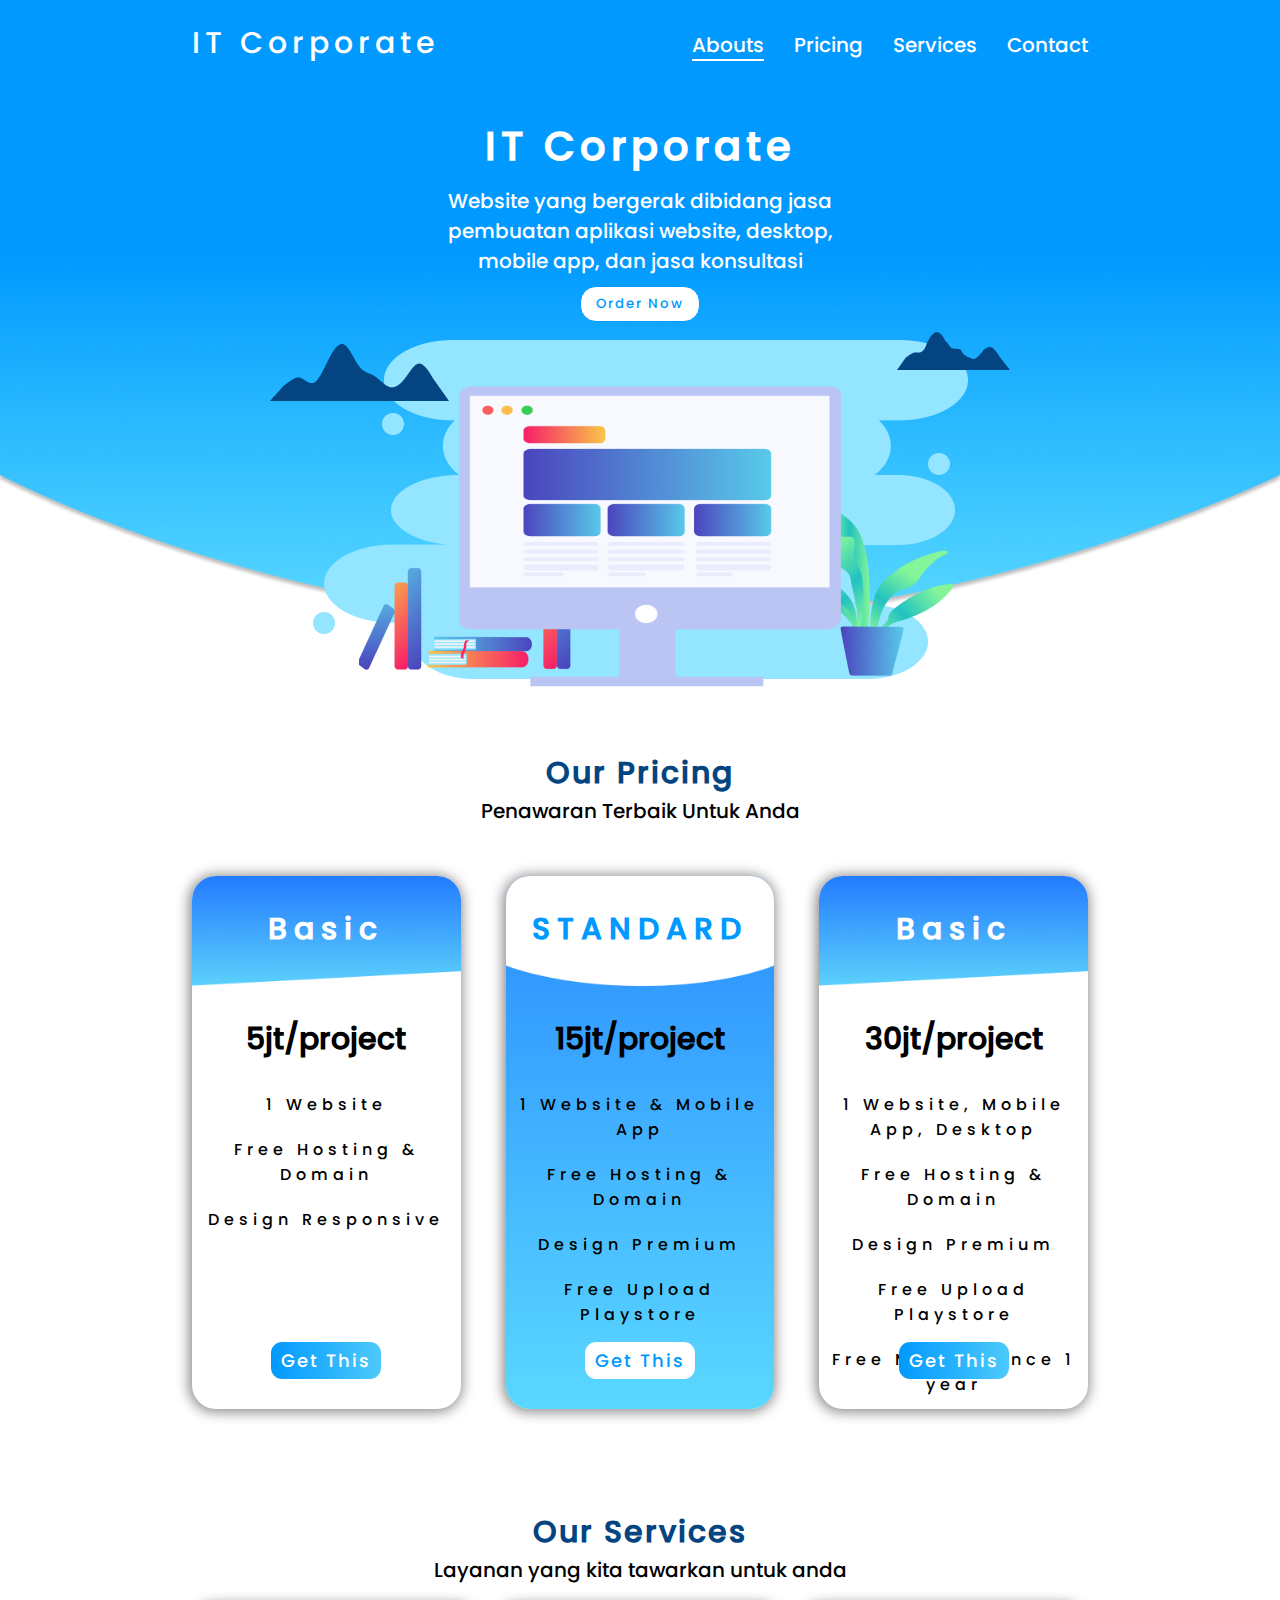
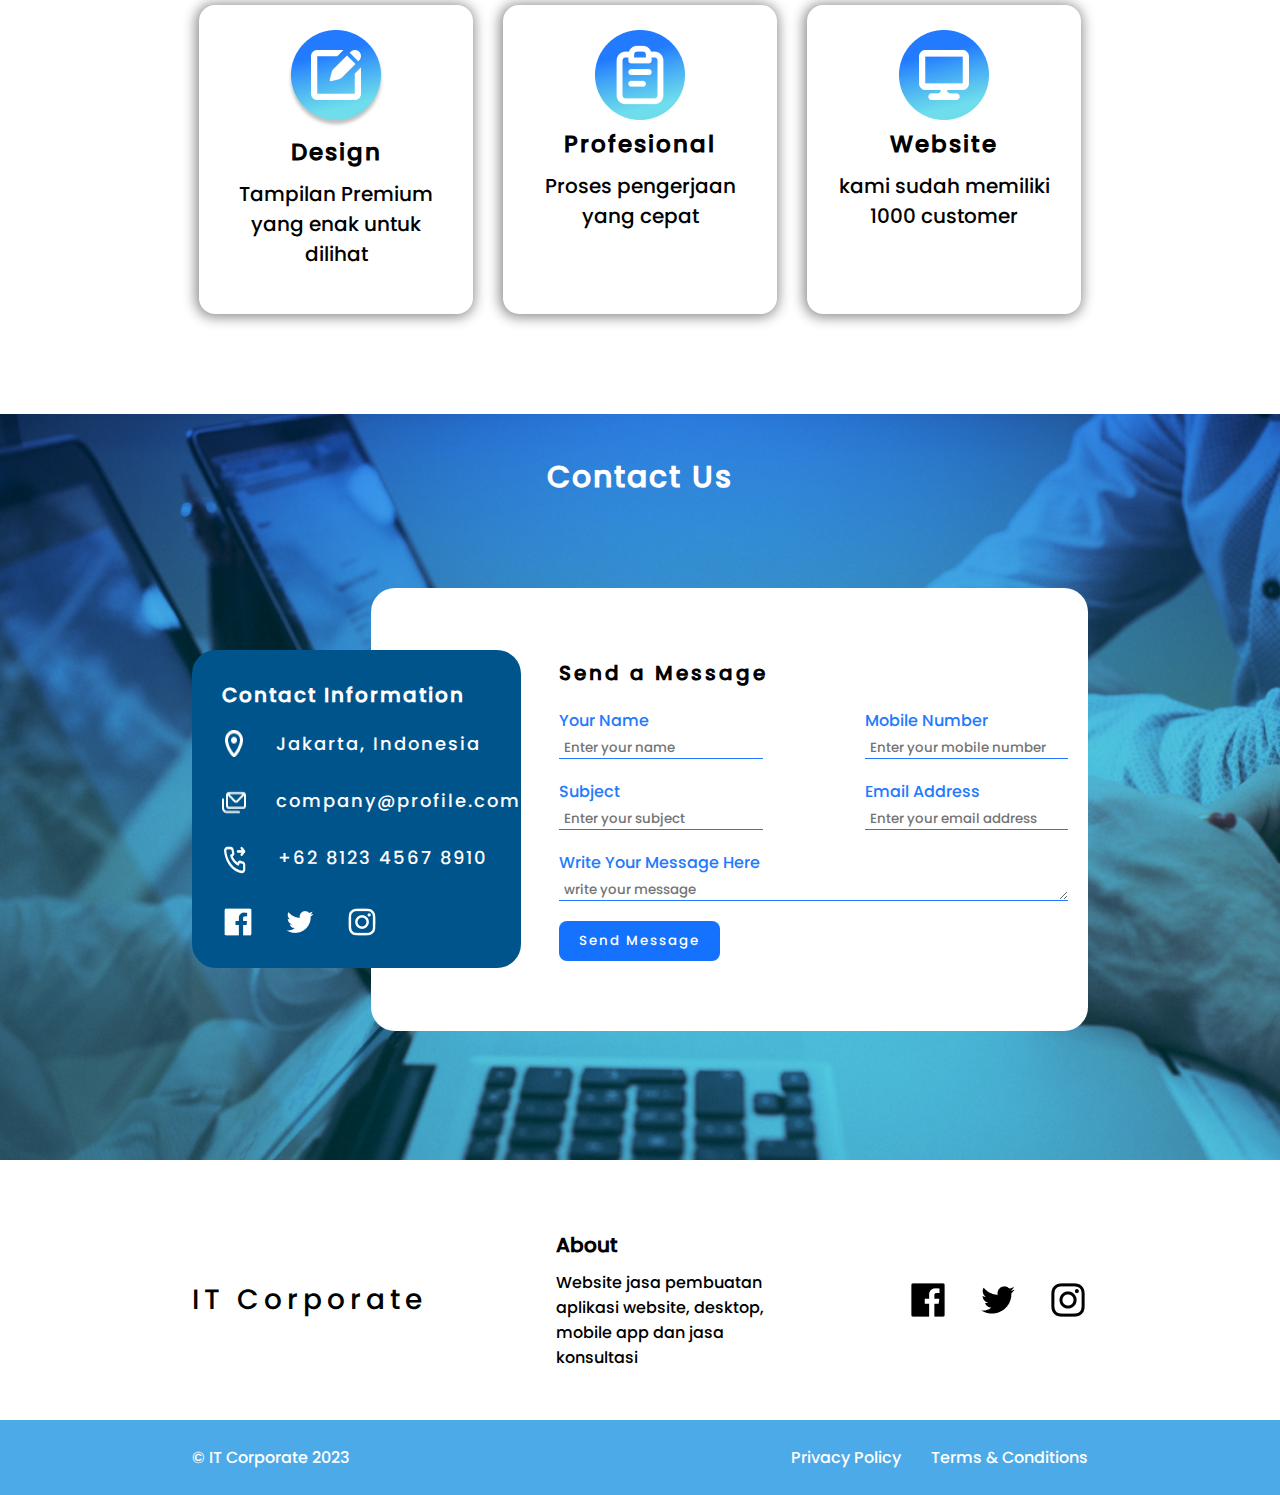
<file: tugas/pertemuan3/index.html>
<!DOCTYPE html>
<html lang="en">

<head>
    <meta charset="UTF-8">
    <meta http-equiv="X-UA-Compatible" content="IE=edge">
    <meta name="viewport" content="width=device-width, initial-scale=1.0">
    <title>IT Corporate</title>
    <link rel="stylesheet" href="assets/css/style.css">
</head>

<body>
    <div id="header">
        <div class="nav">
            <div class="logo">
                <p>IT Corporate</p>
            </div>
            <div class="menu">
                <ul>
                    <li><a href="#header" class="active">Abouts</a></li>
                    <li><a href="#pricing">Pricing</a></li>
                    <li><a href="#services">Services</a></li>
                    <li><a href="#contact">Contact</a></li>
                </ul>
            </div>
        </div>
        <div class="hero">
            <h1 class="logo">IT Corporate</h1>
            <p>Website yang bergerak dibidang jasa pembuatan aplikasi website, desktop, mobile app, dan jasa konsultasi</p>
            <button class="btn">Order Now</button>
            <div class="hero-img">
                <img src="assets/image/Group 3.png">
            </div>
        </div>
    </div>
    <div id="content">
        <div id="pricing">
            <h2>Our Pricing</h2>
            <p>Penawaran Terbaik Untuk Anda</p>
            <div class="listPricing">
                <div class="itemListPricing">
                    <div class="headList">
                        <h3>Basic</h3>
                    </div>
                    <h4 class="price">5jt/project</h4>
                    <ul>
                        <li>1 Website</li>
                        <li>Free Hosting & Domain</li>
                        <li>Design Responsive</li>
                    </ul>
                    <button class="btn btnGradasi">Get This</button>
                </div>
                <div class="itemListPricing std">
                    <div class="headList">
                        <h3>STANDARD</h3>
                    </div>
                    <h4 class="price">15jt/project</h4>
                    <ul>
                        <li>1 Website & Mobile App</li>
                        <li>Free Hosting & Domain</li>
                        <li>Design Premium</li>
                        <li>Free Upload Playstore</li>
                    </ul>
                    <button class="btn">Get This</button>
                </div>
                <div class="itemListPricing">
                    <div class="headList">
                        <h3>Basic</h3>
                    </div>
                    <h4 class="price">30jt/project</h4>
                    <ul>
                        <li>1 Website, Mobile App, Desktop</li>
                        <li>Free Hosting & Domain</li>
                        <li>Design Premium</li>
                        <li>Free Upload Playstore</li>
                        <li>Free Maintenance 1 year</li>
                    </ul>
                    <button class="btn btnGradasi">Get This</button>
                </div>
            </div>
        </div>
        <div id="services">
            <h2>Our Services</h2>
            <p>Layanan yang kita tawarkan untuk anda</p>
            <div class="listServices">
                <div class="itemServices">
                    <img src="assets/image/Icon1.png">
                    <h4>Design</h4>
                    <p>Tampilan Premium yang enak untuk dilihat</p>
                </div>
                <div class="itemServices">
                    <img src="assets/image/Icon4.png">
                    <h4>Profesional</h4>
                    <p>Proses pengerjaan yang cepat</p>
                </div>
                <div class="itemServices">
                    <img src="assets/image/Icon5.png">
                    <h4>Website</h4>
                    <p>kami sudah memiliki 1000 customer</p>
                </div>
            </div>
        </div>
        <div id="contact">
            <h2>Contact Us</h2>
            <div class="boxContact">
                <div class="information">
                    <h3>Contact Information</h3>
                    <div class="secInformation">
                        <img src="assets/image/pin-icon.png">
                        <p>Jakarta, Indonesia</p>
                    </div>
                    <div class="secInformation">
                        <img src="assets/image/messages.png">
                        <p>company@profile.com</p>
                    </div>
                    <div class="secInformation">
                        <img src="assets/image/call.png">
                        <p>+62 8123 4567 8910</p>
                    </div>

                    <div class="sosmed">
                        <img src="assets/image/White - Facebook.png">
                        <img src="assets/image/White - Twitter.png">
                        <img src="assets/image/White - Instagram.png">
                    </div>
                </div>
                <div class="formContact">
                    <h3>Send a Message</h3>
                    <form>
                        <div class="formInput">
                            <label for="name">Your Name</label>
                            <input type="text" name="name" id="name" placeholder="Enter your name">
                        </div>
                        <div class="formInput">
                            <label for="phone">Mobile Number</label>
                            <input type="text" name="phone" id="phone" placeholder="Enter your mobile number">
                        </div>
                        <div class="formInput">
                            <label for="subject">Subject</label>
                            <input type="text" name="subject" id="subject" placeholder="Enter your subject">
                        </div>
                        <div class="formInput">
                            <label for="email">Email Address</label>
                            <input type="email" name="email" id="email" placeholder="Enter your email address">
                        </div>
                        <div class="formInput msg">
                            <label for="msg">Write Your Message Here</label>
                            <textarea name="msg" id="msg" placeholder="write your message" rows="1"></textarea>
                        </div>
                        <button type="submit">Send Message</button>
                    </form>
                </div>
            </div>
        </div>

        <div id="about">
            <div class="logo">
                <p>IT Corporate</p>
            </div>
            <div class="desc">
                <h3>About</h3>
                <p>Website jasa pembuatan aplikasi website, desktop, mobile app dan jasa konsultasi</p>
            </div>
            <div class="sosmed">
                <img src="assets/image/Black - Facebook.png">
                <img src="assets/image/Black - Twitter.png">
                <img src="assets/image/Black - Instagram.png">
            </div>
        </div>
    </div>
    <div id="footer">
        <div class="boxFooter">
            <p>&copy; IT Corporate 2023</p>
            <div class="text">
                <p>Privacy Policy</p>
                <p>Terms & Conditions</p>
            </div>
        </div>
    </div>
</body>

</html>
</file>
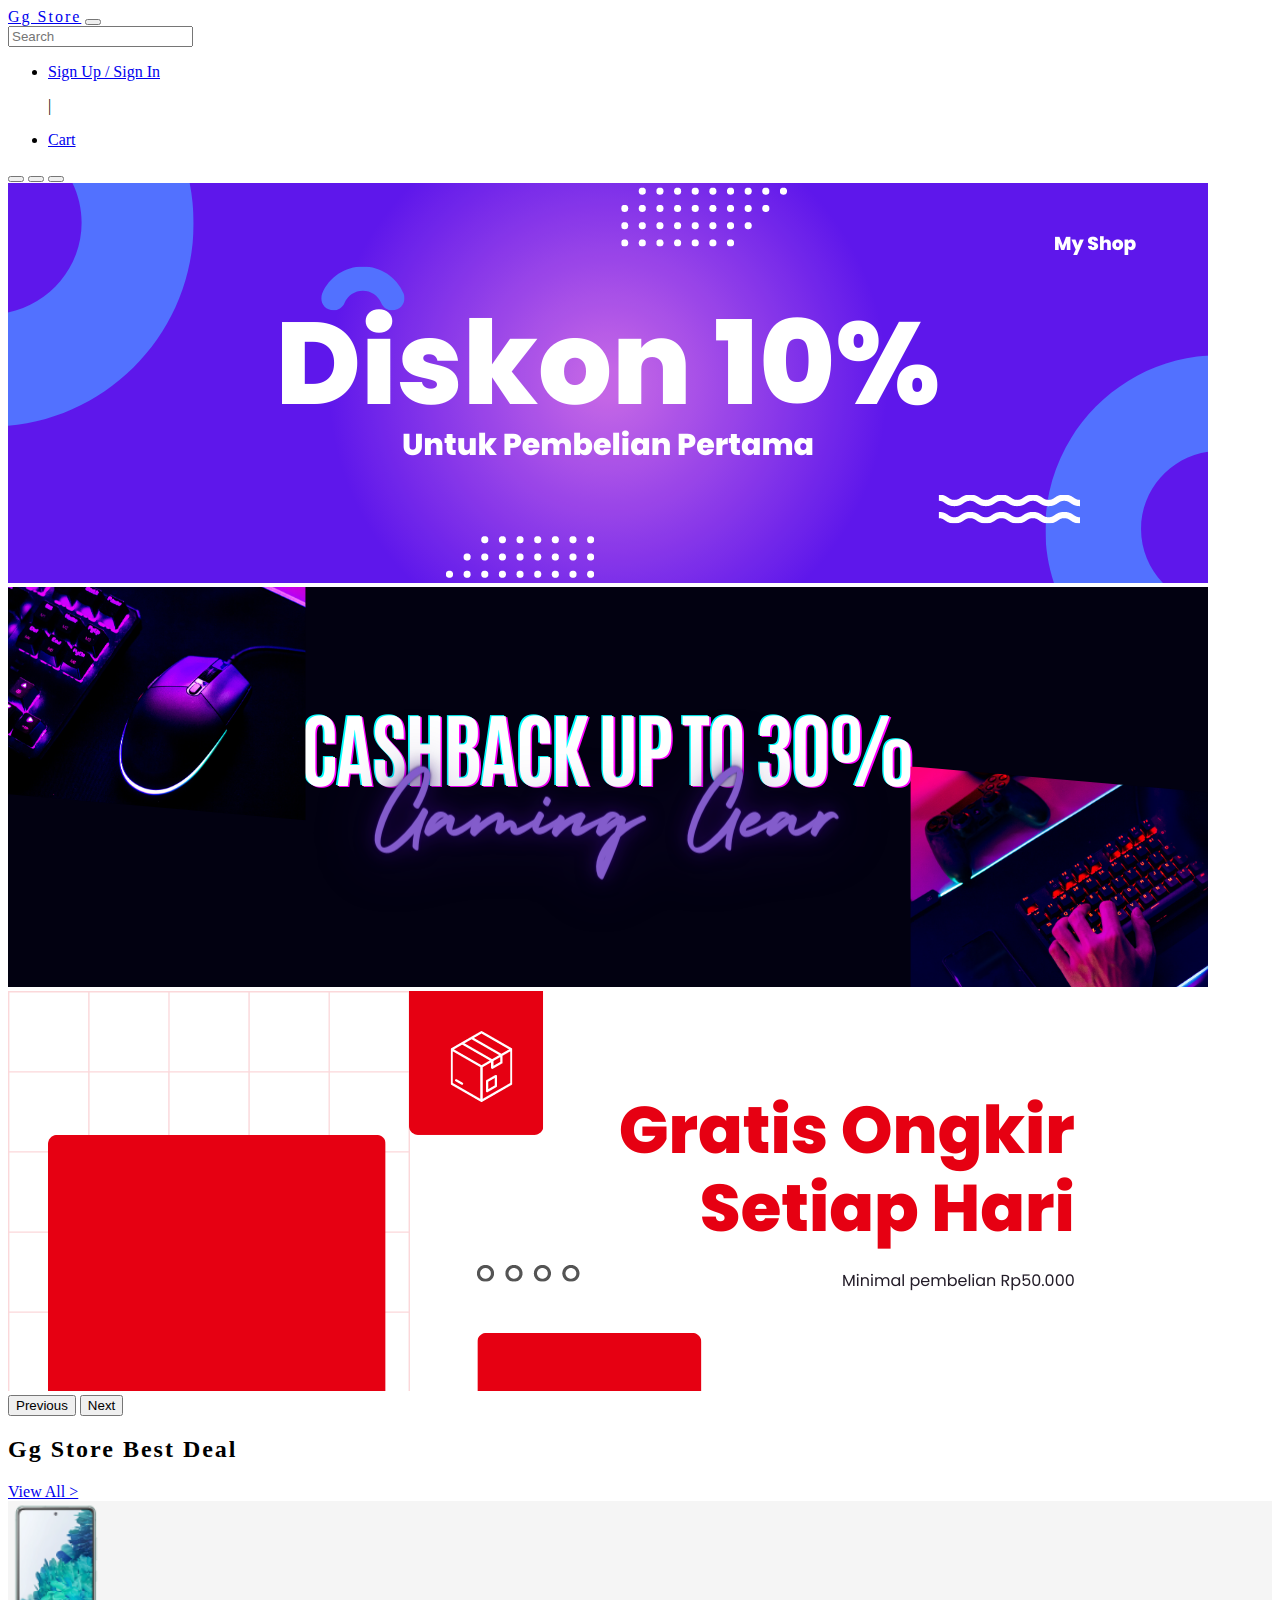
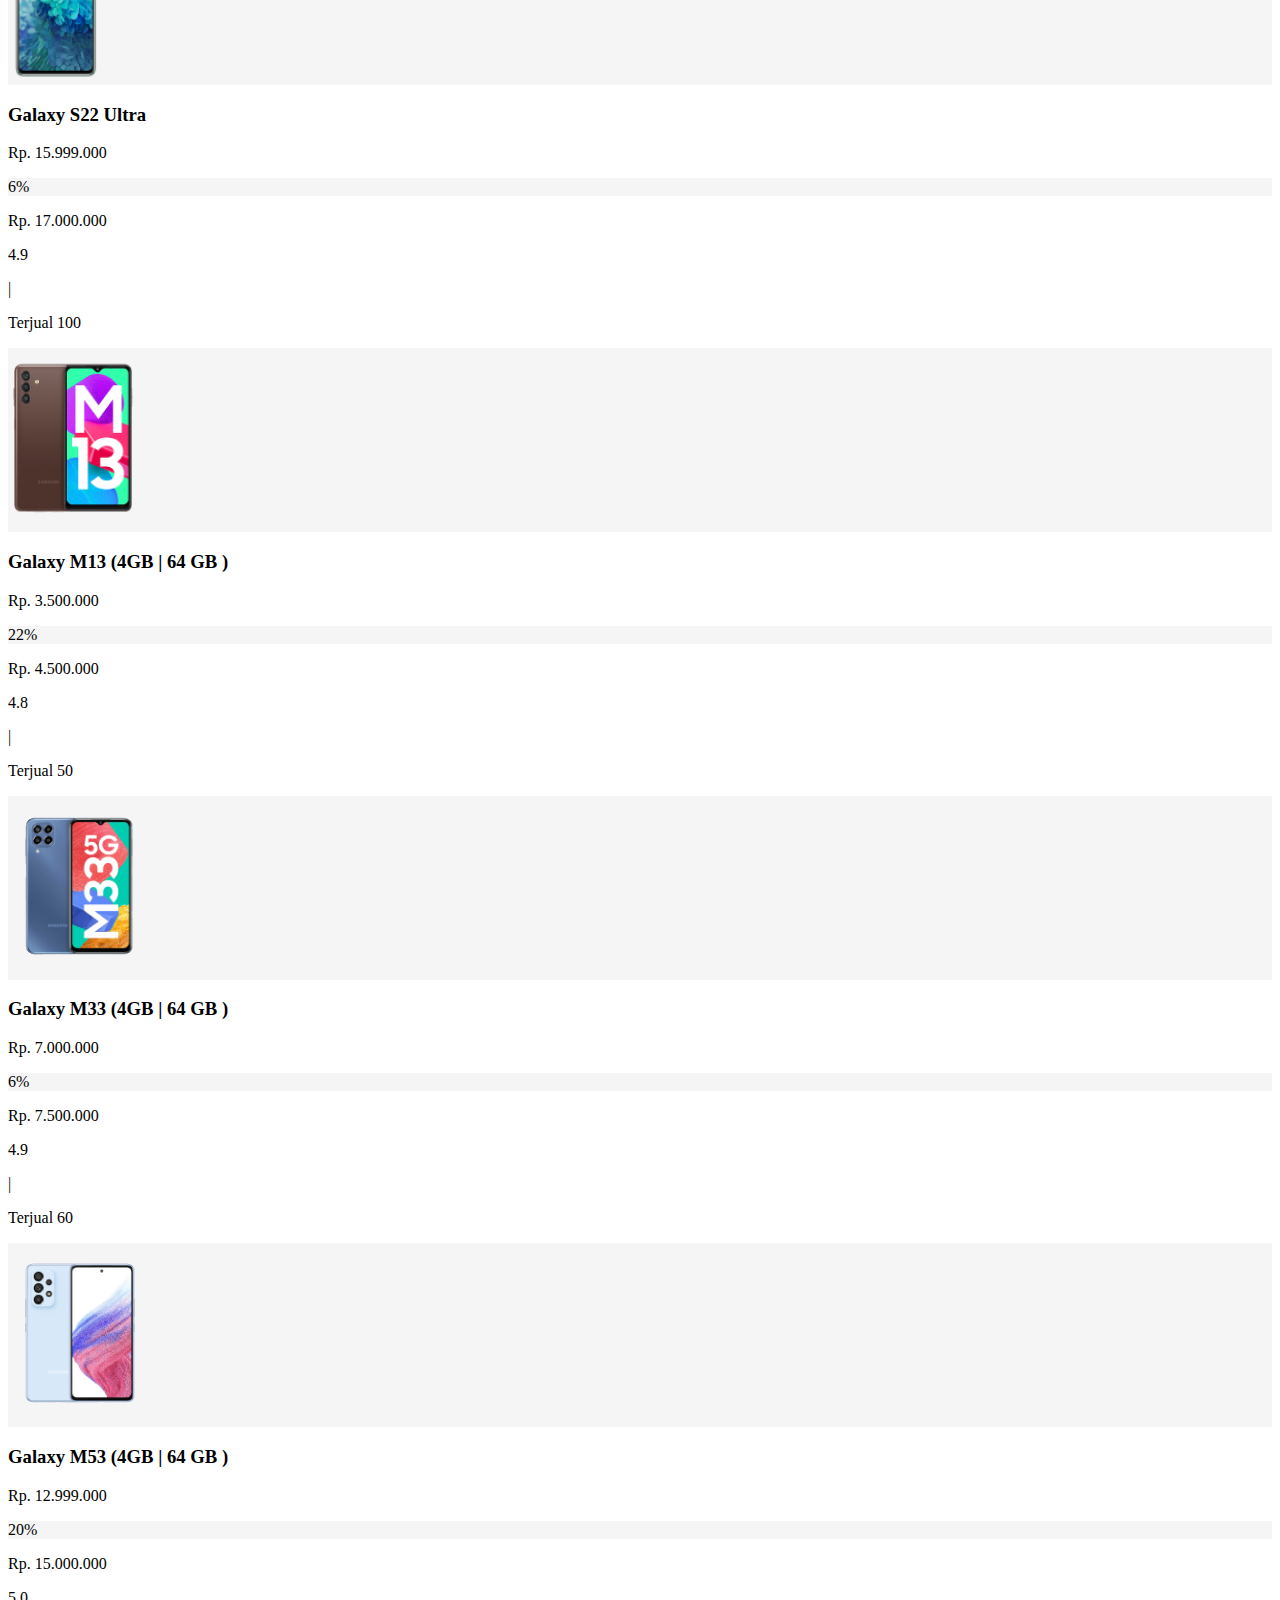
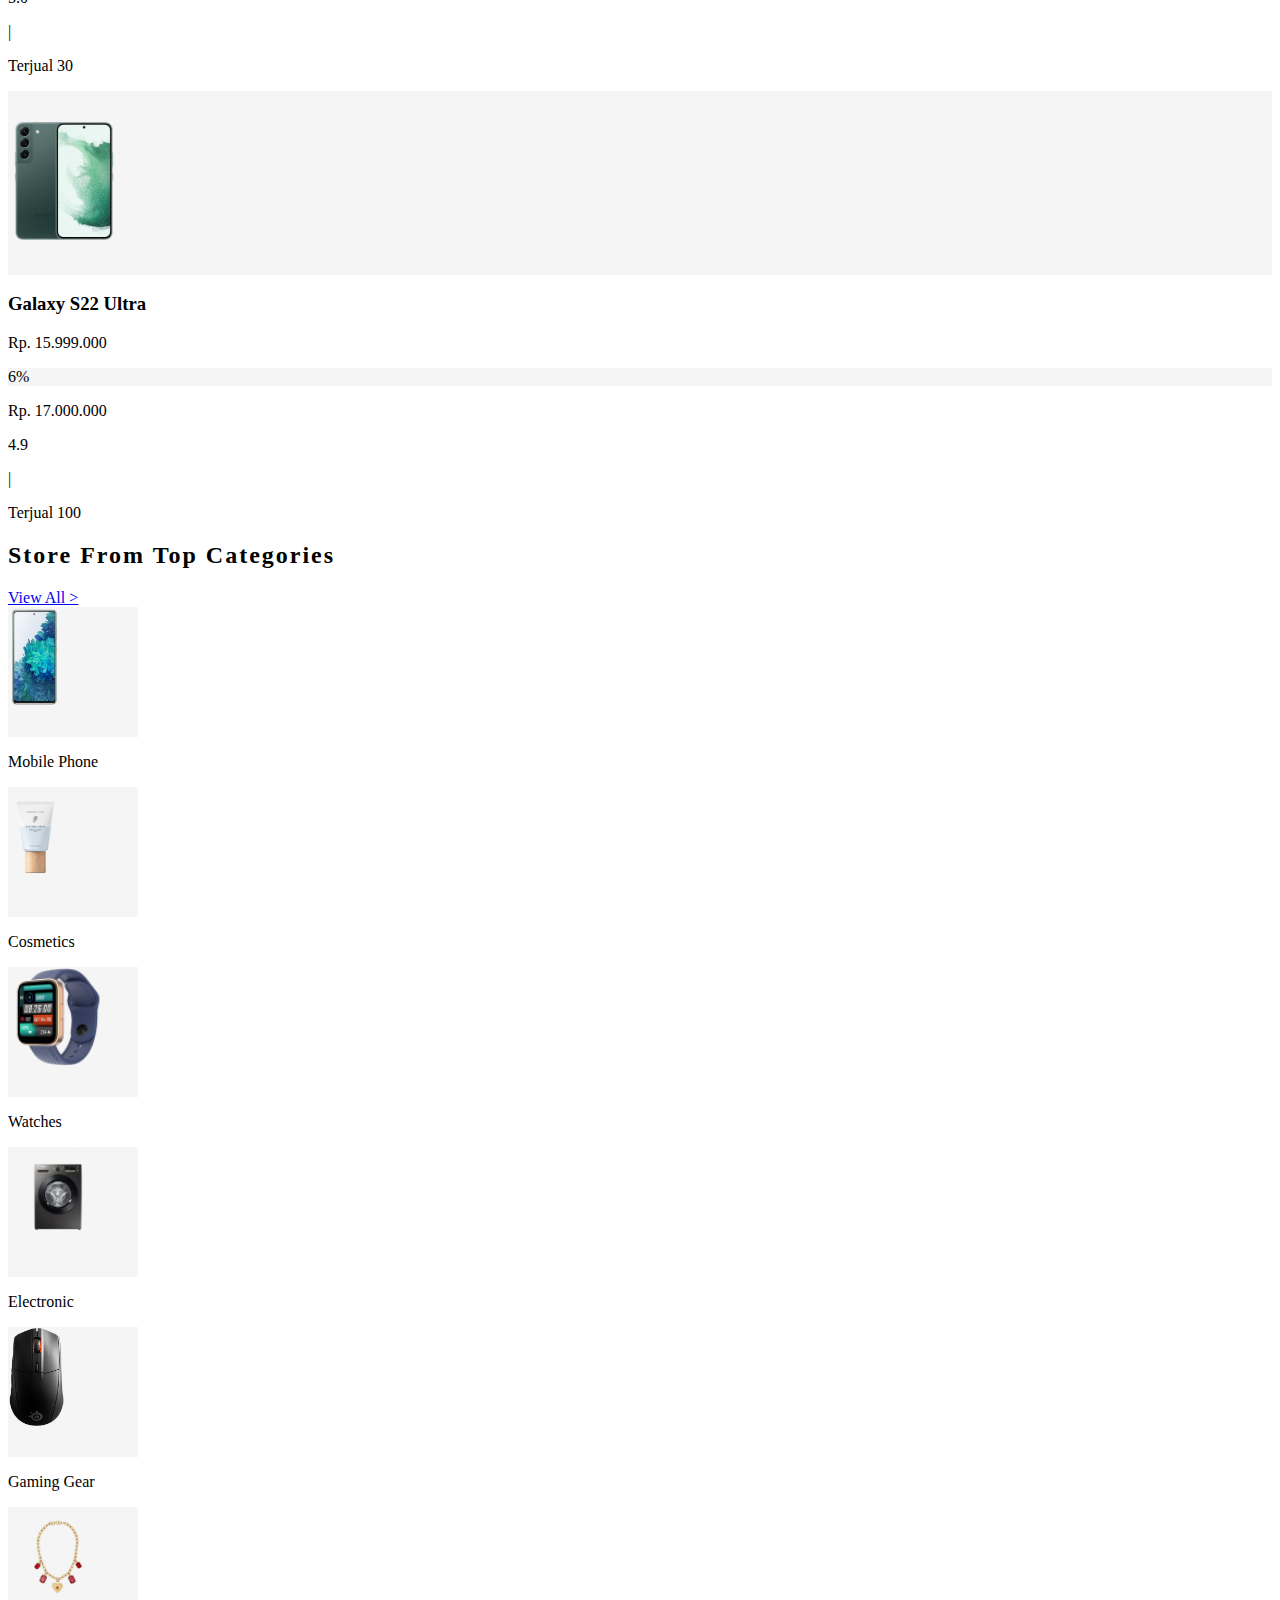
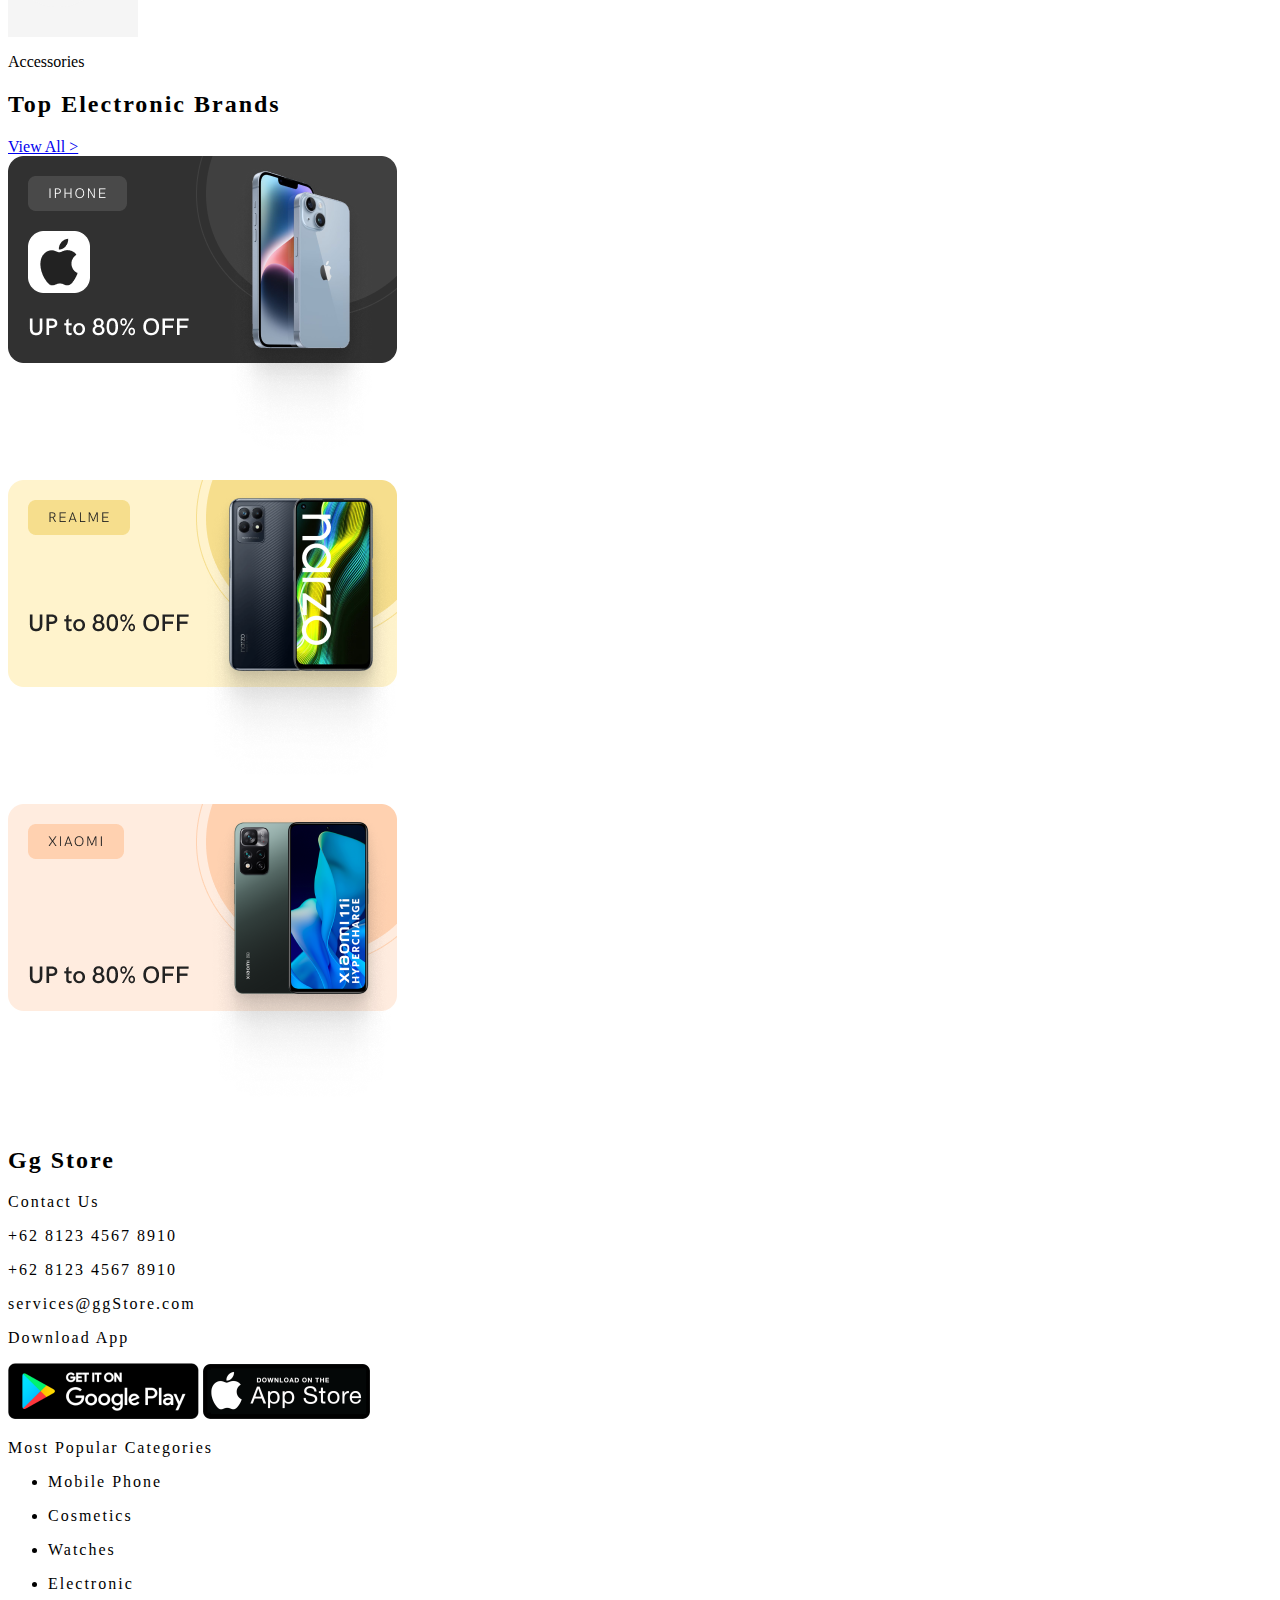
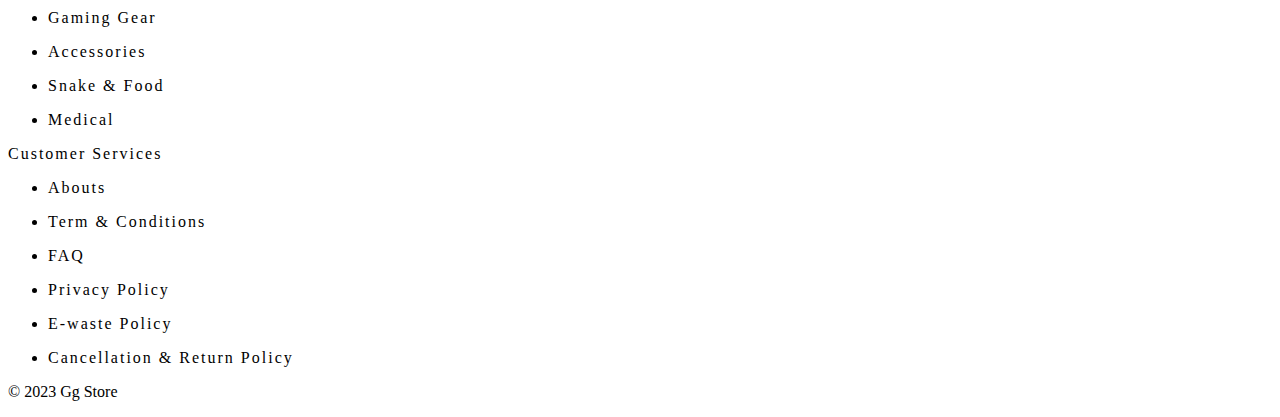
<file: tugas/pertemuan4/index.html>
<!DOCTYPE html>
<html lang="en">

<head>
    <meta charset="UTF-8">
    <meta http-equiv="X-UA-Compatible" content="IE=edge">
    <meta name="viewport" content="width=device-width, initial-scale=1.0">
    <title>Gg Store</title>
    <link rel="stylesheet" href="assets/css/custom.css">
    <link href="https://cdn.jsdelivr.net/npm/bootstrap@5.0.2/dist/css/bootstrap.min.css" rel="stylesheet"
        integrity="sha384-EVSTQN3/azprG1Anm3QDgpJLIm9Nao0Yz1ztcQTwFspd3yD65VohhpuuCOmLASjC" crossorigin="anonymous">
    <link rel="stylesheet" href="https://cdnjs.cloudflare.com/ajax/libs/font-awesome/5.6.1/css/all.min.css"
        integrity="sha512-BxQjx52Ea/sanKjJ426PAhxQJ4BPfahiSb/ohtZ2Ipgrc5wyaTSgTwPhhZ/xC66vvg+N4qoDD1j0VcJAqBTjhQ=="
        crossorigin="anonymous" referrerpolicy="no-referrer" />
</head>

<body>
    <nav class="navbar navbar-expand-lg navbar-light bg-danger">
        <div class="container">
            <a class="navbar-brand text-primary fw-bold fs-3 letter-spacing text-white" href="#">Gg Store</a>
            <button class="navbar-toggler shadow-none" type="button" data-bs-toggle="collapse"
                data-bs-target="#navbarSupportedContent" aria-controls="navbarSupportedContent" aria-expanded="false"
                aria-label="Toggle navigation">
                <!-- <span class="navbar-toggler-icon"></span> -->
                <i class="fas fa-bars text-white"></i>
            </button>
            <div class="collapse navbar-collapse" id="navbarSupportedContent">
                <form class="d-flex mx-auto w-25">
                    <input class="form-control border-end-0 shadow-none" type="search" placeholder="Search"
                        aria-label="Search">
                    <span class="input-group-text bg-white border-start-0" id="basic-addon1"><i
                            class="fas fa-search"></i></span>
                </form>

                <ul class="navbar-nav mb-2 mb-lg-0">
                    <li class="nav-item">
                        <a class="nav-link fw-bold text-white" href="#"><i class="fas fa-user text-white"></i> Sign Up / Sign
                            In</a>
                    </li>
                    <p class="mt-2 text-white">|</p>
                    <li class="nav-item">
                        <a class="nav-link fw-bold text-white" href="#"><i class="fas fa-Storeping-cart text-white"></i> Cart</a>
                    </li>
                </ul>

            </div>
        </div>
    </nav>

    <div id="content">
        <div id="carouselExampleIndicators" class="carousel slide" data-bs-ride="carousel">
            <div class="carousel-indicators">
                <button type="button" data-bs-target="#carouselExampleIndicators" data-bs-slide-to="0" class="active"
                    aria-current="true" aria-label="Slide 1"></button>
                <button type="button" data-bs-target="#carouselExampleIndicators" data-bs-slide-to="1"
                    aria-label="Slide 2"></button>
                <button type="button" data-bs-target="#carouselExampleIndicators" data-bs-slide-to="2"
                    aria-label="Slide 3"></button>
            </div>
            <div class="carousel-inner">
                <div class="carousel-item active">
                    <img src="assets/image/1.png" class="d-block w-100" alt="slider1">
                </div>
                <div class="carousel-item">
                    <img src="assets/image/2.png" class="d-block w-100" alt="slider2">
                </div>
                <div class="carousel-item">
                    <img src="assets/image/3.png" class="d-block w-100" alt="slider3">
                </div>
            </div>
            <button class="carousel-control-prev" type="button" data-bs-target="#carouselExampleIndicators"
                data-bs-slide="prev">
                <span class="carousel-control-prev-icon" aria-hidden="true"></span>
                <span class="visually-hidden">Previous</span>
            </button>
            <button class="carousel-control-next" type="button" data-bs-target="#carouselExampleIndicators"
                data-bs-slide="next">
                <span class="carousel-control-next-icon" aria-hidden="true"></span>
                <span class="visually-hidden">Next</span>
            </button>
        </div>

        <div id="bestDeal">
            <div class="container py-5">
                <div class="d-flex justify-content-between">
                    <h2 class="pb-2 letter-spacing"><span class="fw-bold text-danger">Gg Store</span> Best Deal</h2>
                    <a href="#" class="text-decoration-none text-secondary mt-2">View All ></a>
                </div>

                <div class="row pt-4 gap-5">
                    <div class="col border border-2 rounded-3 p-0 shadow">
                        <div class="bg-best d-flex justify-content-center">
                            <img src="assets/image/image 3.png" alt="" class="imgBest">
                        </div>
                        <div class="desc p-2">
                            <h3 class="fs-5">Galaxy S22 Ultra</h3>
                            <p class="fw-bold m-0">Rp. 15.999.000</p>
                            <div class="d-flex gap-2 mt-2">
                                <div class="bg-best rounded-1 fw-bold p-1">
                                    <p class="m-0 text-danger">6%</p>
                                </div>
                                <p class="mt-1 text-decoration-line-through m-0">Rp. 17.000.000</p>
                            </div>
                            <div class="d-flex gap-2 mt-2">
                                <p class="fw-bold m-0"><i class="fas fa-star text-warning"></i> 4.9</p>
                                |
                                <p class="fw-bold m-0">Terjual 100</p>
                            </div>
                        </div>
                    </div>
                    <div class="col border border-2 rounded-3 p-0 shadow">
                        <div class="bg-best d-flex justify-content-center">
                            <img src="assets/image/image 3-1.png" alt="" class="imgBest">
                        </div>
                        <div class="desc p-2">
                            <h3 class="fs-5">Galaxy M13 (4GB | 64 GB )</h3>
                            <p class="fw-bold m-0">Rp. 3.500.000</p>
                            <div class="d-flex gap-2 mt-2">
                                <div class="bg-best rounded-1 fw-bold p-1">
                                    <p class="m-0 text-danger">22%</p>
                                </div>
                                <p class="mt-1 text-decoration-line-through m-0">Rp. 4.500.000</p>
                            </div>
                            <div class="d-flex gap-2 mt-2">
                                <p class="fw-bold m-0"><i class="fas fa-star text-warning"></i> 4.8</p>
                                |
                                <p class="fw-bold m-0">Terjual 50</p>
                            </div>
                        </div>
                    </div>
                    <div class="col border border-2 rounded-3 p-0 shadow">
                        <div class="bg-best d-flex justify-content-center">
                            <img src="assets/image/image 3-2.png" alt="" class="imgBest">
                        </div>
                        <div class="desc p-2">
                            <h3 class="fs-5">Galaxy M33 (4GB | 64 GB )</h3>
                            <p class="fw-bold m-0">Rp. 7.000.000</p>
                            <div class="d-flex gap-2 mt-2">
                                <div class="bg-best rounded-1 fw-bold p-1">
                                    <p class="m-0 text-danger">6%</p>
                                </div>
                                <p class="mt-1 text-decoration-line-through m-0">Rp. 7.500.000</p>
                            </div>
                            <div class="d-flex gap-2 mt-2">
                                <p class="fw-bold m-0"><i class="fas fa-star text-warning"></i> 4.9</p>
                                |
                                <p class="fw-bold m-0">Terjual 60</p>
                            </div>
                        </div>
                    </div>
                    <div class="col border border-2 rounded-3 p-0 shadow">
                        <div class="bg-best d-flex justify-content-center">
                            <img src="assets/image/image 3-3.png" alt="" class="imgBest">
                        </div>
                        <div class="desc p-2">
                            <h3 class="fs-5">Galaxy M53 (4GB | 64 GB )</h3>
                            <p class="fw-bold m-0">Rp. 12.999.000</p>
                            <div class="d-flex gap-2 mt-2">
                                <div class="bg-best rounded-1 fw-bold p-1">
                                    <p class="m-0 text-danger">20%</p>
                                </div>
                                <p class="mt-1 text-decoration-line-through m-0">Rp. 15.000.000</p>
                            </div>
                            <div class="d-flex gap-2 mt-2">
                                <p class="fw-bold m-0"><i class="fas fa-star text-warning"></i> 5.0</p>
                                |
                                <p class="fw-bold m-0">Terjual 30</p>
                            </div>
                        </div>
                    </div>
                    <div class="col border border-2 rounded-3 p-0 shadow">
                        <div class="bg-best d-flex justify-content-center">
                            <img src="assets/image/image 3-4.png" alt="" class="imgBest">
                        </div>
                        <div class="desc p-2">
                            <h3 class="fs-5">Galaxy S22 Ultra</h3>
                            <p class="fw-bold m-0">Rp. 15.999.000</p>
                            <div class="d-flex gap-2 mt-2">
                                <div class="bg-best rounded-1 fw-bold p-1">
                                    <p class="m-0 text-danger">6%</p>
                                </div>
                                <p class="mt-1 text-decoration-line-through m-0">Rp. 17.000.000</p>
                            </div>
                            <div class="d-flex gap-2 mt-2">
                                <p class="fw-bold m-0"><i class="fas fa-star text-warning"></i> 4.9</p>
                                |
                                <p class="fw-bold m-0">Terjual 100</p>
                            </div>
                        </div>
                    </div>
                </div>
            </div>
        </div>

        <div id="categories" class="bg-danger">
            <div class="container py-5">
                <div class="d-flex justify-content-between">
                    <h2 class="border-primary border-2 w-50 pb-2 letter-spacing text-white">Store From <span
                            class="fw-bold">Top Categories</span></h2>
                    <a href="#" class="text-decoration-none text-secondary mt-2">View All ></a>
                </div>
                <div class="row pt-4 gap-5">
                    <div class="col text-center d-flex justify-content-center flex-column align-items-center gap-2">
                        <div
                            class="rounded-circle bg-best boxImg d-flex justify-content-center align-items-center shadow">
                            <img src="assets/image/image 3.png" alt="" class="imgCategories">
                        </div>
                        <p class="fs-5 text-white">Mobile Phone</p>
                    </div>
                    <div class="col text-center d-flex justify-content-center flex-column align-items-center gap-2">
                        <div
                            class="rounded-circle bg-best boxImg d-flex justify-content-center align-items-center shadow">
                            <img src="assets/image/cosmetics.png" alt="" class="imgCategories">
                        </div>
                        <p class="fs-5 text-white">Cosmetics</p>
                    </div>
                    <div class="col text-center d-flex justify-content-center flex-column align-items-center gap-2">
                        <div
                            class="rounded-circle bg-best boxImg d-flex justify-content-center align-items-center shadow">
                            <img src="assets/image/wacthes.png" alt="" class="imgCategories">
                        </div>
                        <p class="fs-5 text-white">Watches</p>
                    </div>
                    <div class="col text-center d-flex justify-content-center flex-column align-items-center gap-2">
                        <div
                            class="rounded-circle bg-best boxImg d-flex justify-content-center align-items-center shadow">
                            <img src="assets/image/electronic.png" alt="" class="imgCategories">
                        </div>
                        <p class="fs-5 text-white">Electronic</p>
                    </div>
                    <div class="col text-center d-flex justify-content-center flex-column align-items-center gap-2">
                        <div
                            class="rounded-circle bg-best boxImg d-flex justify-content-center align-items-center shadow">
                            <img src="assets/image/gaming.png" alt="" class="imgCategories">
                        </div>
                        <p class="fs-5 text-white">Gaming Gear</p>
                    </div>
                    <div class="col text-center d-flex justify-content-center flex-column align-items-center gap-2">
                        <div
                            class="rounded-circle bg-best boxImg d-flex justify-content-center align-items-center shadow">
                            <img src="assets/image/accessories.png" alt="" class="imgCategories">
                        </div>
                        <p class="fs-5 text-white">Accessories</p>
                    </div>
                </div>
            </div>
        </div>

        <div id="topBrand">
            <div class="container py-5">
                <div class="d-flex justify-content-between">
                    <h2 class="border-primary border-2 w-50 pb-2 letter-spacing">Top <span
                            class="fw-bold text-danger">Electronic Brands</span></h2>
                    <a href="#" class="text-decoration-none text-secondary mt-2">View All ></a>
                </div>
                <div class="row pt-4">
                    <div class="col">
                        <img src="assets/image/Group 50.png">
                    </div>
                    <div class="col">
                        <img src="assets/image/Group 51.png">
                    </div>
                    <div class="col">
                        <img src="assets/image/Group 52.png">
                    </div>
                </div>
            </div>
        </div>
    </div>

    <div id="footer" class="bg-danger">
        <div class="container">
            <div class="row py-4 gap-3 border-bottom border-2 text-light">
                <div class="col">
                    <h2 class="fw-bold text-light letter-spacing mb-2" href="#">Gg Store</h2>
                    <p class="m-0 text-light letter-spacing mb-2 fw-bold">Contact Us</p>
                    <div class="d-flex gap-2 mb-2">
                        <i class="fab fa-whatsapp text-light fs-5 mt-1"></i>
                        <p class="m-0 text-light letter-spacing">+62 8123 4567 8910</p>
                    </div>
                    <div class="d-flex gap-2 mb-2">
                        <i class="fas fa-phone text-light fs-5 mt-1"></i>
                        <p class="m-0 text-light letter-spacing">+62 8123 4567 8910</p>
                    </div>
                    <div class="d-flex gap-2 mb-2">
                        <i class="far fa-envelope text-light fs-5 mt-1"></i>
                        <p class="m-0 text-light letter-spacing">services@ggStore.com</p>
                    </div>
                    <p class="m-0 text-light letter-spacing my-3 fw-bold">Download App</p>
                    <div class="d-flex justify-content-between">
                        <img src="assets/image/image 10.png">
                        <img src="assets/image/image 11.png">
                    </div>
                </div>
                <div class="col">
                    <div class="border-bottom border-2 mb-4 w-80">
                        <p class="m-0 text-light letter-spacing fw-bold pb-2 fs-4">Most Popular Categories</p>
                    </div>
                    <ul class="text-light pl-0">
                        <li>
                            <p class="m-0 text-light letter-spacing mb-2">Mobile Phone</p>
                        </li>
                        <li>
                            <p class="m-0 text-light letter-spacing mb-2">Cosmetics</p>
                        </li>
                        <li>
                            <p class="m-0 text-light letter-spacing mb-2">Watches</p>
                        </li>
                        <li>
                            <p class="m-0 text-light letter-spacing mb-2">Electronic</p>
                        </li>
                        <li>
                            <p class="m-0 text-light letter-spacing mb-2">Gaming Gear</p>
                        </li>
                        <li>
                            <p class="m-0 text-light letter-spacing mb-2">Accessories</p>
                        </li>
                        <li>
                            <p class="m-0 text-light letter-spacing mb-2">Snake & Food</p>
                        </li>
                        <li>
                            <p class="m-0 text-light letter-spacing mb-2">Medical</p>
                        </li>
                    </ul>
                </div>
                <div class="col">
                    <div class="border-bottom border-2 mb-4 w-60">
                        <p class="m-0 text-light letter-spacing fw-bold pb-2 fs-4">Customer Services</p>
                    </div>
                    <ul class="text-light pl-0">
                        <li>
                            <p class="m-0 text-light letter-spacing mb-2">Abouts</p>
                        </li>
                        <li>
                            <p class="m-0 text-light letter-spacing mb-2">Term & Conditions</p>
                        </li>
                        <li>
                            <p class="m-0 text-light letter-spacing mb-2">FAQ</p>
                        </li>
                        <li>
                            <p class="m-0 text-light letter-spacing mb-2">Privacy Policy</p>
                        </li>
                        <li>
                            <p class="m-0 text-light letter-spacing mb-2">E-waste Policy</p>
                        </li>
                        <li>
                            <p class="m-0 text-light letter-spacing mb-2">Cancellation & Return Policy</p>
                        </li>
                    </ul>
                </div>
            </div>
            <div class="text-center mb-3">
                <p class="text-white fs-5 m-0 py-3">&copy; 2023 Gg Store</p>
            </div>
        </div>
    </div>

    <script src="https://cdn.jsdelivr.net/npm/@popperjs/core@2.9.2/dist/umd/popper.min.js"
        integrity="sha384-IQsoLXl5PILFhosVNubq5LC7Qb9DXgDA9i+tQ8Zj3iwWAwPtgFTxbJ8NT4GN1R8p"
        crossorigin="anonymous"></script>
    <script src="https://cdn.jsdelivr.net/npm/bootstrap@5.0.2/dist/js/bootstrap.min.js"
        integrity="sha384-cVKIPhGWiC2Al4u+LWgxfKTRIcfu0JTxR+EQDz/bgldoEyl4H0zUF0QKbrJ0EcQF"
        crossorigin="anonymous"></script>
</body>

</html>
</file>
<file: tugas/pertemuan3/assets/css/style.css>
@font-face {
    font-family: poppins;
    src: url("../font/Poppins-Medium.ttf");
}

* {
    margin: 0px;
    padding: 0px;
    font-family: poppins, Arial, Helvetica, sans-serif;
}

html {
    scroll-behavior: smooth;
}

#header {
    width: 100%;
    height: 630px;
    background: url("../image/bg-image-hero.png");
    background-position: bottom;
    background-size: cover;
}

.nav {
    display: flex;
    width: 70%;
    margin: auto;
    justify-content: space-between;
    padding-block: 20px;
}

.logo {
    font-size: 30px;
    color: white;
    letter-spacing: 5px;
}

.menu ul {
    margin-top: 10px;
    display: flex;
    gap: 30px;
}

.menu li {
    list-style: none;
}

.menu a {
    color: white;
    text-decoration: none;
    font-size: 20px;
}

.menu .active {
    border-bottom: 2px solid white;
}

.hero {
    width: 70%;
    margin: 30px auto 0;
    text-align: center;
}

.hero h1.logo {
    font-size: 40px;
}

.hero p {
    width: 50%;
    margin: 10px auto;
    color: white;
    font-size: 20px;
}

.hero button {
    background: white;
    border: 1px solid #0099FF;
    padding: 7px 15px;
    border-radius: 1rem;
    letter-spacing: 2px;
    color: #0099ff;
    margin-bottom: 10px;
}

/* ====================== Pricing =============================== */

#content {
    margin-top: 120px;
}

#pricing {
    text-align: center;
    margin-bottom: 30px;
}

#pricing h2,
#services h2,
#contact h2 {
    color: #044581;
    letter-spacing: 2px;
    font-size: 30px;
}

#pricing p,
#services p {
    font-size: 20px;
    margin-bottom: 20px;
}

#pricing .listPricing {
    width: 70%;
    margin: 50px auto 0;
    display: flex;
    justify-content: space-between;
}

#pricing .itemListPricing {
    width: 30%;
    box-shadow: -1px 1px 13px 2px #888888;
    border-radius: 1.5rem;
}

.itemListPricing .headList {
    height: 80px;
    width: 100%;
    background: url(../image/Rectangle\ 7.png) no-repeat;
    background-size: cover;
    background-position: bottom;
    padding-top: 30px;
    border-top-left-radius: 1.5rem;
    border-top-right-radius: 1.5rem;
}

.itemListPricing .headList h3 {
    font-size: 30px;
    color: white;
    letter-spacing: 7px;
}

#pricing .price {
    font-size: 30px;
    margin: 30px 0;
}

#pricing ul {
    height: 250px;
}

#pricing ul li {
    list-style: none;
    letter-spacing: 5px;
    margin-bottom: 20px;
}

#pricing .btn {
    letter-spacing: 2px;
    padding: 5px 10px;
    border: none;
    background: white;
    border-radius: 0.7rem;
    margin-bottom: 30px;
    font-size: 18px;
}

#pricing .btnGradasi {
    background: linear-gradient(to right, #0199FF, #4DCAFB);
    color: white;
}

.itemListPricing.std .headList {
    background: url(../image/Rectangle\ 8.png) no-repeat;
    background-size: cover;
    background-position: bottom;
}

.itemListPricing.std {
    border-top-left-radius: 1rem;
    border-top-right-radius: 1rem;
    background: linear-gradient(to bottom, #298CFF, #5AD8FF);
}

.itemListPricing.std h3 {
    color: #0099FF;
}

.itemListPricing.std .btn {
    color: #0099FF;
}

/* =============== service ================== */

#services {
    margin: 100px 0;
    text-align: center;
}

#services .listServices {
    width: 70%;
    margin: auto;
    display: flex;
    justify-content: center;
    flex-wrap: wrap;
    gap: 30px;
}

.listServices .itemServices {
    width: 25%;
    padding: 25px;
    border-radius: 1rem;
    box-shadow: -1px 1px 13px 2px #888888;
}

.listServices .itemServices h4 {
    font-size: 23px;
    letter-spacing: 2px;
    margin-bottom: 10px;
}

/* ================ contact =================== */

#contact {
    margin: 70px 0;
    width: 100%;
    text-align: center;
    background: url("../image/bgContact.png") no-repeat;
    background-size: cover;
    padding-top: 40px;
}

#contact h2 {
    color: white;
}

#contact .boxContact {
    margin: 60px auto 0;
    width: 70%;
    height: 600px;
}

#contact .information {
    width: 30%;
    padding: 30px;
    background: #00548C;
    border-radius: 1.5rem;
    color: white;
    text-align: left;
    z-index: 99;
    position: relative;
    top: 90px;
}

.information h3 {
    font-size: 20px;
    letter-spacing: 2px;
    margin-bottom: 20px;
}

.information .secInformation {
    display: flex;
    gap: 30px;
    margin-bottom: 30px;
    letter-spacing: 2px;
    font-size: 18px;
}

.sosmed {
    display: flex;
    gap: 30px;
}

#contact .formContact {
    margin-left: 20%;
    width: 80%;
    background: white;
    border-radius: 1.5rem;
    padding: 70px 20px 70px 21%;
    text-align: left;
    box-sizing: border-box;
    position: relative;
    bottom: 290px;
    z-index: 1;
}

.formContact h3 {
    font-size: 20px;
    letter-spacing: 3px;
}

.formContact form {
    margin-top: 20px;
    display: flex;
    justify-content: space-between;
    flex-wrap: wrap;
}

.formContact .formInput {
    display: flex;
    flex-direction: column;
    gap: 5px;
    color: #227AFF;
    width: 40%;
    margin-bottom: 20px;
}

.formContact .formInput input,
.formContact .formInput textarea {
    padding-left: 5px;
    border: none;
    border-bottom: 1px solid #227AFF;
    outline-style: none;
}

.formContact .formInput.msg {
    width: 100%;
}

.formContact button {
    background: #1472FF;
    color: white;
    letter-spacing: 2px;
    border: none;
    padding: 10px 20px;
    border-radius: 0.5rem;
}

/* ================= about ================== */

#about {
    width: 70%;
    margin: auto;
    display: flex;
    justify-content: space-between;
    align-items: center;
    margin-bottom: 50px;
}

#about .logo p {
    color: black;
    font-size: 28px;
}

#about .desc {
    width: 25%;
}

#about .desc h3 {
    font-size: 20px;
    margin-bottom: 10px;
}

#about .sosmed img {
    width: 40px;
    height: 40px;
}


/* ======================== footer ============================ */

#footer {
    width: 100%;
    background: #4DAAE9;
    padding: 25px 0;
    color: white;
}

#footer .boxFooter {
    width: 70%;
    margin: auto;
    display: flex;
    justify-content: space-between;
}

#footer .boxFooter .text {
    display: flex;
    gap: 30px;
}
</file>
<file: tugas/pertemuan4/assets/css/custom.css>
.letter-spacing{
    letter-spacing: 2px;
}

.bg-best{
    background: #F5F5F5;
}

.diskon p{
    margin: 0;
}

.imgBest{
    height: 180px;
}

.imgCategories{
    height: 100px;
}

.boxImg{
    height: 130px;
    width: 130px;
}

.w-60{
    width: 60%;
}

.w-80{
    width: 80%;
}
</file>
